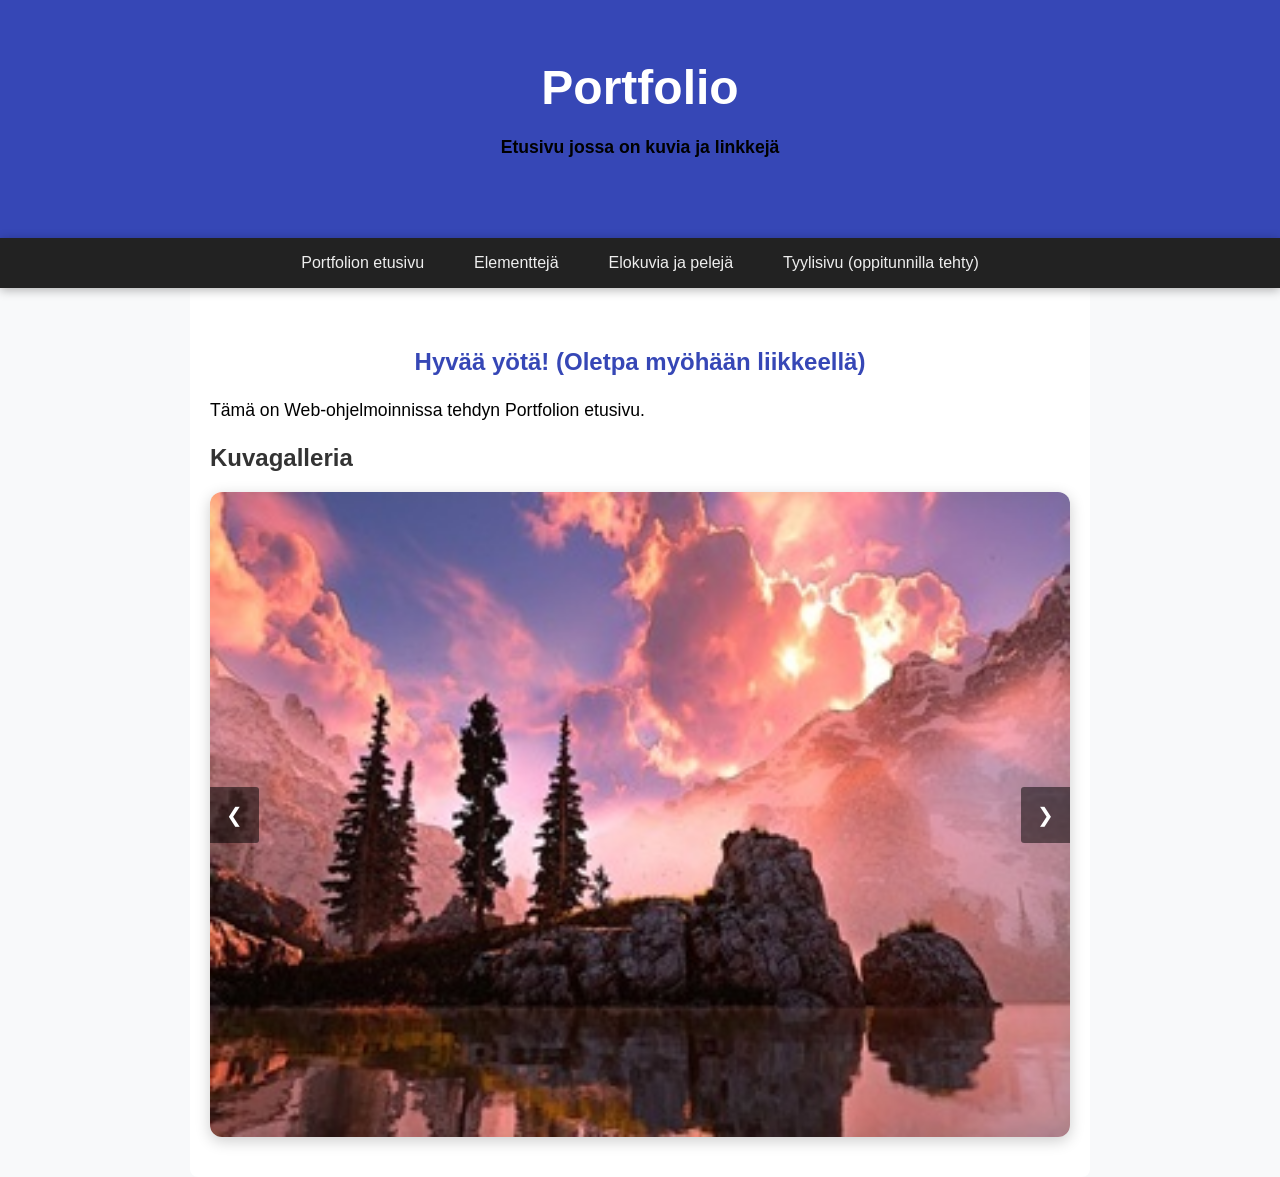
<file: index.html>
<!DOCTYPE html>
<html lang="fi">
<head>
    <meta charset="UTF-8">
    <meta name="viewport" content="width=device-width, initial-scale=1.0">
    <title>Portfolio</title>
    <link rel="stylesheet" href="pages/tyyli/tyylit_8.css">
</head>

<body>
    
<div class="header">
  <h1>Portfolio</h1>
  <p> <strong>Etusivu jossa on kuvia ja linkkejä</strong> </p>
</div>

<div class="navbar">
    <a href="index.html">Portfolion etusivu</a>
    <a href="pages/elementteja.html">Elementtejä</a>
    <a href="pages/elokuvia.html">Elokuvia ja pelejä</a>
    <a href="pages/tyylisivuista.html">Tyylisivu (oppitunnilla tehty)</a>
</div>

<div class="content">
    <h2 id="tervehdys" style="text-align:center; color:#3647b6; margin-top: 20px;"></h2>
    
    <p>Tämä on Web-ohjelmoinnissa tehdyn Portfolion etusivu.</p>
    
    <h2>Kuvagalleria</h2>
    
    <div class="carousel-container">
        <div class="carousel-slide">
            <img src="pages/kuva.jpg" alt="maisema 1">
        </div>
        <div class="carousel-slide">
            <img src="pages/t_kuva.jpg" alt="maisema 2">
        </div>
        <button id="prevBtn">&#10094;</button>
        <button id="nextBtn">&#10095;</button>
    </div>
</div>

<script>
    // Tarkistetaan nykyinen kellonaika (tunnit 0-23)
    const tunti = new Date().getHours();
    let viesti;

    // Valitaan oikea tervehdys kellon ajan mukaan:
    if (tunti < 10 && tunti > 5) {
        viesti = "Hyvää huomenta!";
    } else if (tunti < 18 && tunti >= 10) {
        viesti = "Hyvää päivää!";
    } else if (tunti < 23 && tunti >= 18) {
        viesti = "Hyvää iltaa!";
    } else {
        viesti = "Hyvää yötä! (Oletpa myöhään liikkeellä)";
    }

    // Annetaan käyttäjälle viesti:
    document.getElementById("tervehdys").innerText = viesti;
</script>


<script>
    let slideIndex = 0;
    const slides = document.getElementsByClassName("carousel-slide");

    // Näytetään ensimmäinen kuva heti
    showSlides(slideIndex);

    // Painikkeiden toiminnot:
    document.getElementById("nextBtn").addEventListener("click", () => {
        changeSlide(1);
    });

    document.getElementById("prevBtn").addEventListener("click", () => {
        changeSlide(-1);
    });

    function changeSlide(n) {
        slideIndex += n;
        showSlides(slideIndex);
    }

    function showSlides(n) {
        // Jos mennään kuvien yli, palataan alkuun
        if (n >= slides.length) { slideIndex = 0; }
        // Jos mennään nollan alle, mennään viimeiseen kuvaan
        if (n < 0) { slideIndex = slides.length - 1; }

        // Piilotetaan kaikki kuvat
        for (let i = 0; i < slides.length; i++) {
            slides[i].style.display = "none";
        }

        // Näytetään vain valittu kuva
        slides[slideIndex].style.display = "block";
    }
    

</script>
</body>
</html>
</file>
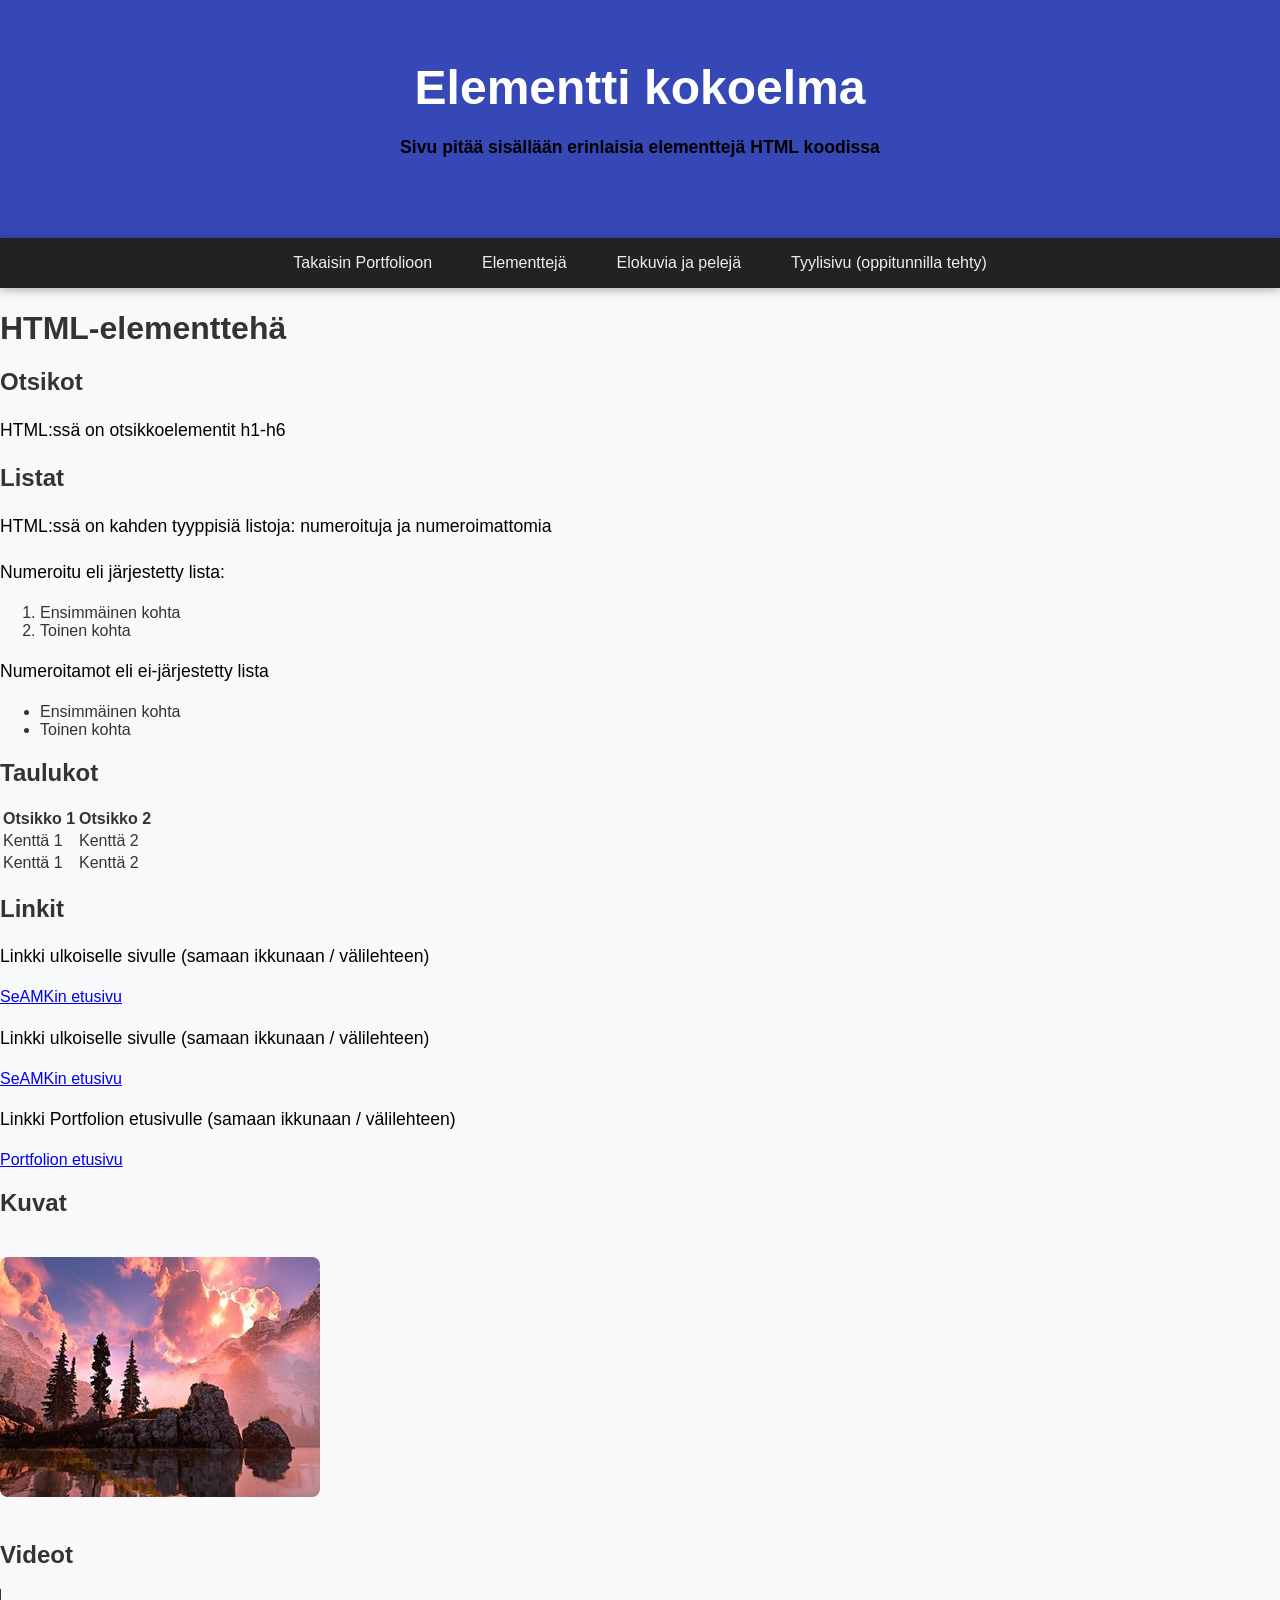
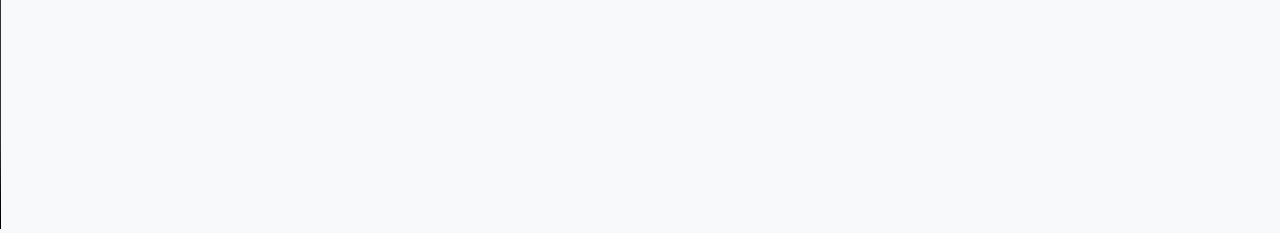
<file: pages/elementteja.html>
<!DOCTYPE html>
<html lang="fi">
<head>
    <meta charset="UTF-8">
    <meta name="viewport" content="width=device-width, initial-scale=1.0">
    <title>Elemettejä</title>
    <link rel="stylesheet" href="tyyli/tyylit_8.css">
</head>
<body>
    
<!-- Header -->
<div class="header">
  <h1>Elementti kokoelma</h1>
  <p> <strong>Sivu pitää sisällään erinlaisia elementtejä HTML koodissa</strong> </p>
</div>

    
    <!-- Navigaatiopalkki -->
<div class="navbar">
    <a href="../index.html">
      Takaisin Portfolioon</a>
    <a href="elementteja.html">
        Elementtejä</a>
    <a href="elokuvia.html">
        Elokuvia ja pelejä</a>
    <a href="tyylisivuista.html">
        Tyylisivu (oppitunnilla tehty)</a>
</div>
    <h1>HTML-elementtehä</h1>
    <h2>Otsikot</h2>
    <p>HTML:ssä on otsikkoelementit h1-h6</p>
    <h2>Listat</h2>
    <p>HTML:ssä on kahden tyyppisiä listoja: numeroituja
        ja numeroimattomia</p>

    <p>Numeroitu eli järjestetty lista:</p>
    <ol>
        <li>Ensimmäinen kohta</li>
        <li>Toinen kohta</li>
    </ol>

    <p>Numeroitamot eli ei-järjestetty lista</p>
    <ul>
        <li>Ensimmäinen kohta</li>
        <li>Toinen kohta</li>
    </ul>


    <h2>Taulukot</h2>
    <table>
        <tr>
            <th>Otsikko 1</th>
            <th>Otsikko 2</th>
        </tr>
        <tr>
            <td>Kenttä 1</td>
            <td>Kenttä 2</td>
        </tr>
        <tr>
            <td>Kenttä 1</td>
            <td>Kenttä 2</td>
        </tr>
    </table>

    <h2>Linkit</h2>
    <p>Linkki ulkoiselle sivulle (samaan ikkunaan / välilehteen)</p>
    <a href="https://www.seamk.fi/">SeAMKin etusivu</a>

    <p>Linkki ulkoiselle sivulle (samaan ikkunaan / välilehteen)</p>
    <a href="https://www.seamk.fi/" target="_blank">SeAMKin etusivu</a>

    <p>Linkki Portfolion etusivulle (samaan ikkunaan / välilehteen)</p>
    <a href="../index.html">Portfolion etusivu</a>

    <h2>Kuvat</h2>
    <img src="kuva.jpg" alt="maisema">

    <h2>Videot</h2>
    <video width="320" height="240" controls>
        <source src="video_testi.mp4" type="Video/mp4">
    </video>

</body>
</html>
</file>
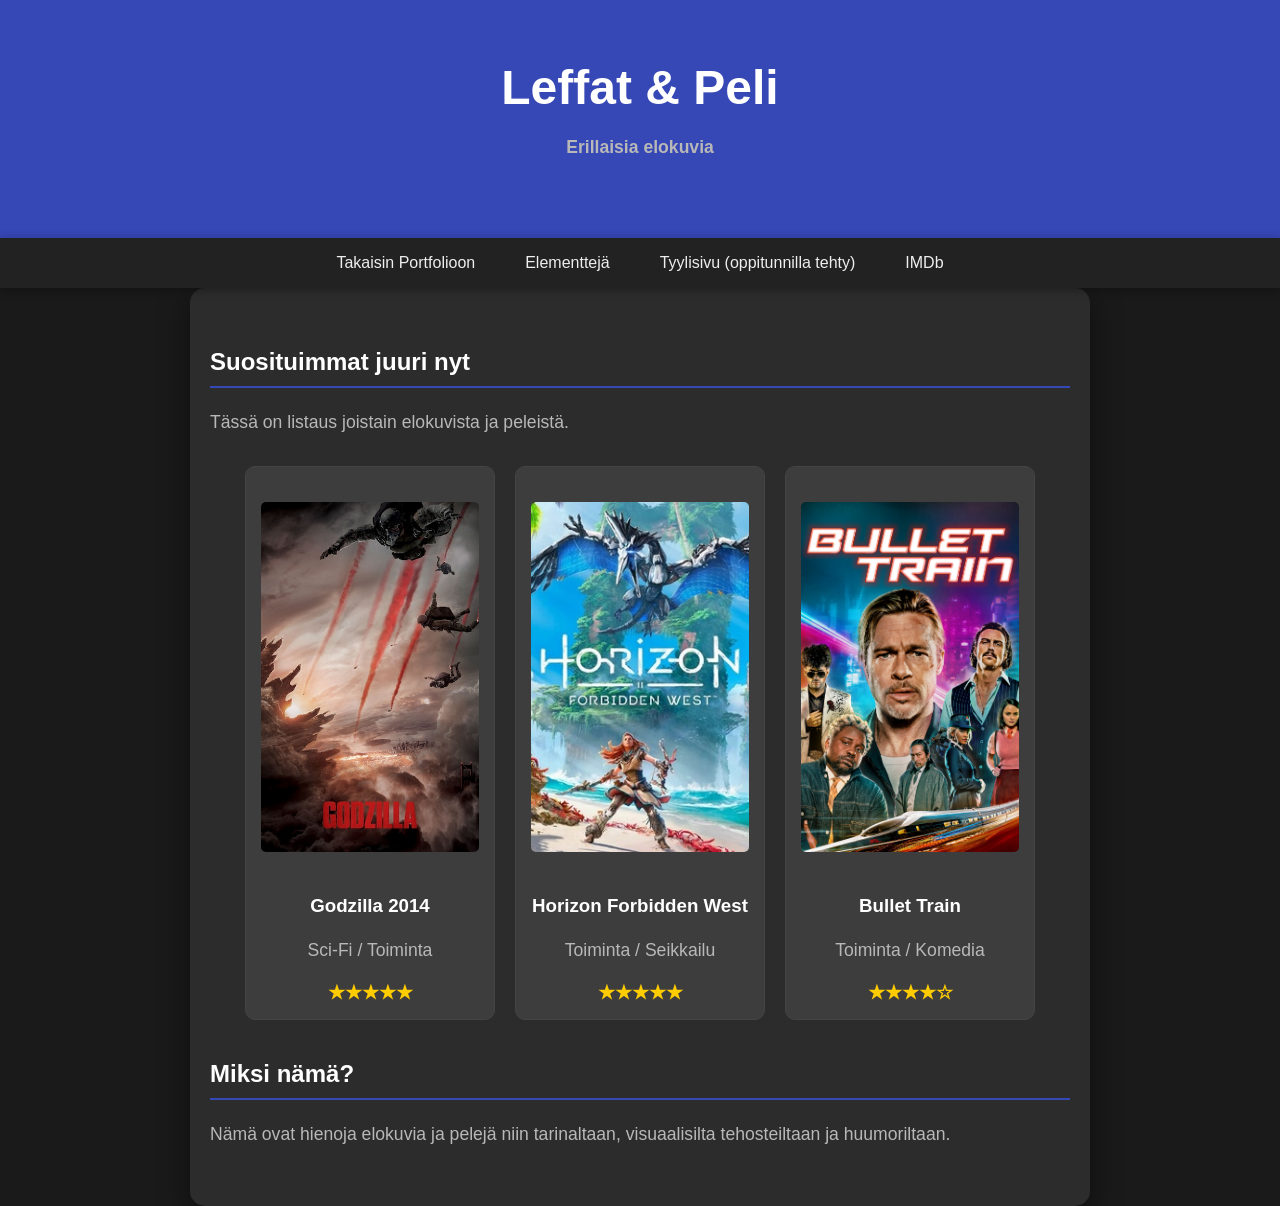
<file: pages/elokuvia.html>
<!DOCTYPE html>
<html lang="fi">
<head>
    <meta charset="UTF-8">
    <meta name="viewport" content="width=device-width, initial-scale=1.0">
    <title>Suosikkielokuvat & Pelit</title>
    <link rel="stylesheet" href="tyyli/tyylit_9.css">
    <style>
        
        body {
            background-color: #1a1a1a; /* Tummempi tausta */
            color: #f0f0f0;
        }
        
        .content {
            background-color: #2c2c2c; /* Tummanharmaa sisältöalue */
            border-radius: 15px;
            color: white;
            box-shadow: 0 10px 30px rgba(0,0,0,0.5);
        }

        .movie-grid {
            display: flex;
            flex-wrap: wrap;
            gap: 20px;
            justify-content: center;
            margin-top: 30px;
        }

        .movie-card {
            background: #3d3d3d;
            border-radius: 10px;
            padding: 15px;
            width: 250px;
            text-align: center;
            transition: transform 0.3s ease;
            border: 1px solid #444;
        }

        .movie-card:hover {
            transform: scale(1.05); /* Kortti suurenee hieman hiirellä */
            border-color: #3647b6;
        }

        .movie-card img {
            width: 100%;
            height: 350px;
            object-fit: cover; /* Pitää kuvat samanmuotoisina */
            border-radius: 5px;
        }

        .rating {
            color: #ffcc00;
            font-weight: bold;
            font-size: 1.2rem;
        }
        
        h2 {
            border-bottom: 2px solid #3647b6;
            padding-bottom: 10px;
        }
    </style>
</head>
<body>

<div class="header">
  <h1>Leffat & Peli</h1>
  <p> <strong>Erillaisia elokuvia</strong> </p>
</div>

<div class="navbar">
    <a href="../index.html">Takaisin Portfolioon</a>
    <a href="elementteja.html">Elementtejä</a>
    <a href="tyylisivuista.html">Tyylisivu (oppitunnilla tehty)</a>
    <a href="https://www.imdb.com" target="_blank">IMDb</a>
</div>

<div class="content">
    <h2>Suosituimmat juuri nyt</h2>
    <p>Tässä on listaus joistain elokuvista ja peleistä.</p>

    <div class="movie-grid">
        <div class="movie-card">
            <img src="godzilla_2014.jpg" alt="Leffan kansi">
            <h3>Godzilla 2014</h3>
            <p>Sci-Fi / Toiminta</p>
            <div class="rating">★★★★★</div>
        </div>

        <div class="movie-card">
            <img src="Horizon_Forbidden_West_cover_art.jpg" alt="Pelin kansi">
            <h3>Horizon Forbidden West</h3>
            <p>Toiminta / Seikkailu</p>
            <div class="rating">★★★★★</div>
        </div>

        <div class="movie-card">
            <img src="bullet_train.jpg" alt="Leffan kansi">
            <h3>Bullet Train</h3>
            <p>Toiminta / Komedia</p>
            <div class="rating">★★★★☆</div>
        </div>
    </div>

    <h2 style="margin-top: 40px;">Miksi nämä?</h2>
    <p>Nämä ovat hienoja elokuvia ja pelejä niin tarinaltaan, visuaalisilta tehosteiltaan ja huumoriltaan.</p>
</div>

</body>
</html>
</file>
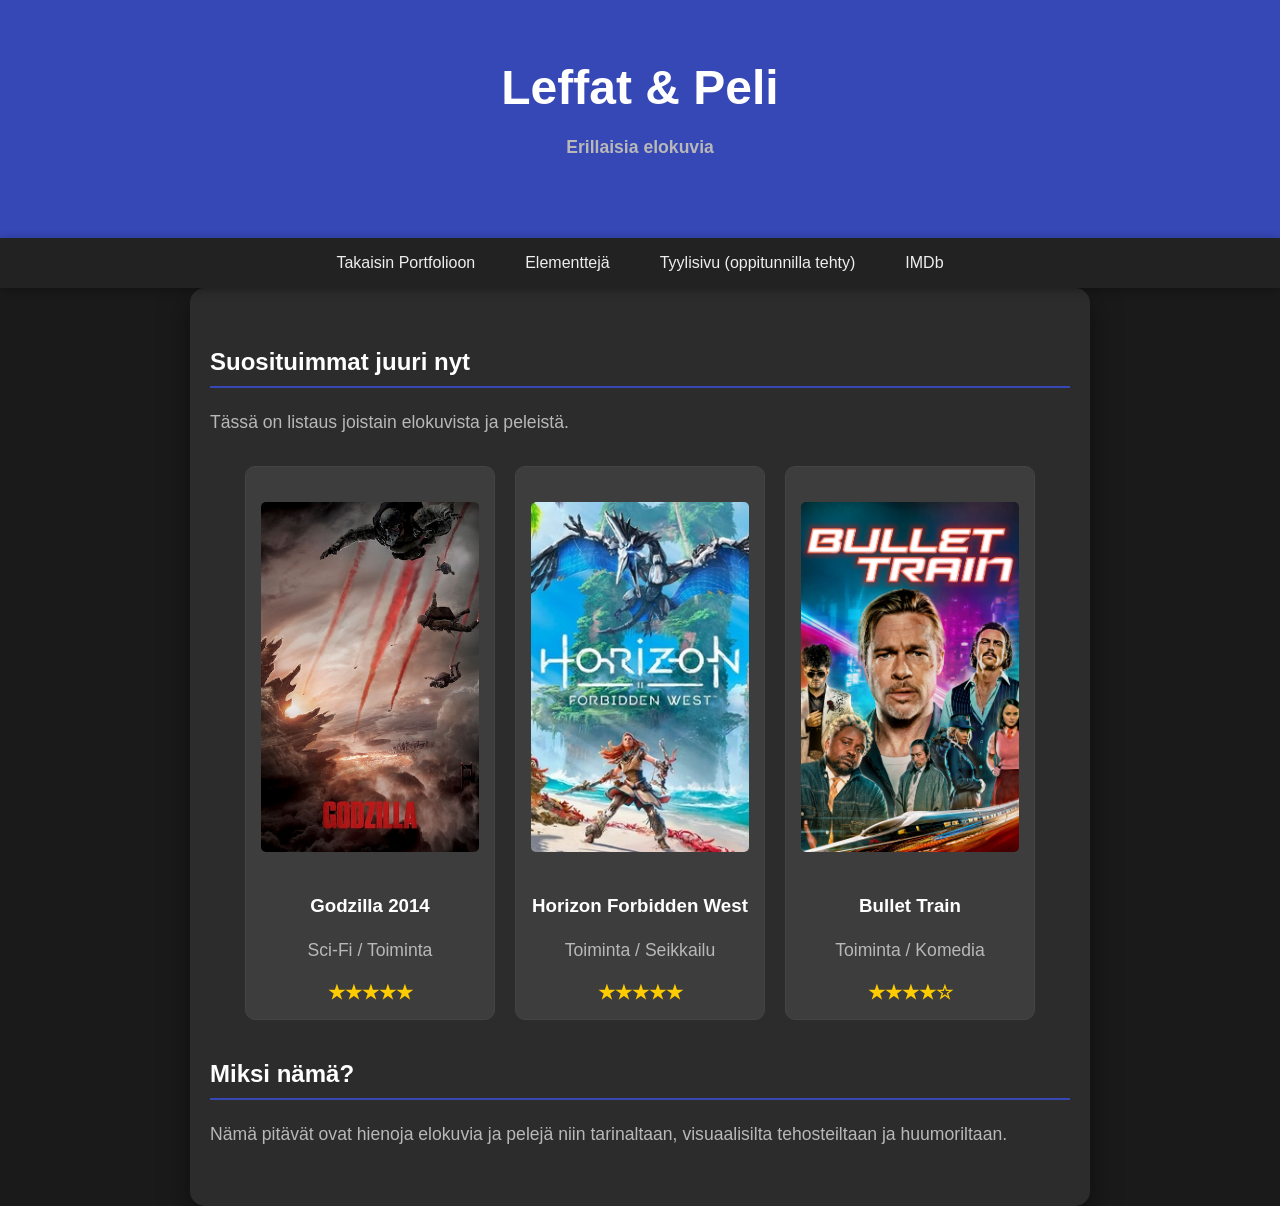
<file: pages/testi.html>
<!DOCTYPE html>
<html lang="fi">
<head>
    <meta charset="UTF-8">
    <meta name="viewport" content="width=device-width, initial-scale=1.0">
    <title>Suosikkielokuvat & Pelit</title>
    <link rel="stylesheet" href="tyyli/tyylit_9.css">
    <style>
        /* Lisätään hieman omaa "maustetta", jotta sivu erottuu kurssipohjasta */
        body {
            background-color: #1a1a1a; /* Tummempi tausta */
            color: #f0f0f0;
        }
        
        .content {
            background-color: #2c2c2c; /* Tummanharmaa sisältöalue */
            border-radius: 15px;
            color: white;
            box-shadow: 0 10px 30px rgba(0,0,0,0.5);
        }

        .movie-grid {
            display: flex;
            flex-wrap: wrap;
            gap: 20px;
            justify-content: center;
            margin-top: 30px;
        }

        .movie-card {
            background: #3d3d3d;
            border-radius: 10px;
            padding: 15px;
            width: 250px;
            text-align: center;
            transition: transform 0.3s ease;
            border: 1px solid #444;
        }

        .movie-card:hover {
            transform: scale(1.05); /* Kortti suurenee hieman hiirellä */
            border-color: #3647b6;
        }

        .movie-card img {
            width: 100%;
            height: 350px;
            object-fit: cover; /* Pitää kuvat samanmuotoisina */
            border-radius: 5px;
        }

        .rating {
            color: #ffcc00;
            font-weight: bold;
            font-size: 1.2rem;
        }
        
        h2 {
            border-bottom: 2px solid #3647b6;
            padding-bottom: 10px;
        }
    </style>
</head>
<body>

<div class="header">
  <h1>Leffat & Peli</h1>
  <p> <strong>Erillaisia elokuvia</strong> </p>
</div>

<div class="navbar">
    <a href="../index.html">Takaisin Portfolioon</a>
    <a href="elementteja.html">Elementtejä</a>
    <a href="tyylisivuista.html">Tyylisivu (oppitunnilla tehty)</a>
    <a href="https://www.imdb.com" target="_blank">IMDb</a>
</div>

<div class="content">
    <h2>Suosituimmat juuri nyt</h2>
    <p>Tässä on listaus joistain elokuvista ja peleistä.</p>

    <div class="movie-grid">
        <div class="movie-card">
            <img src="godzilla_2014.jpg" alt="Leffan kansi">
            <h3>Godzilla 2014</h3>
            <p>Sci-Fi / Toiminta</p>
            <div class="rating">★★★★★</div>
        </div>

        <div class="movie-card">
            <img src="Horizon_Forbidden_West_cover_art.jpg" alt="Pelin kansi">
            <h3>Horizon Forbidden West</h3>
            <p>Toiminta / Seikkailu</p>
            <div class="rating">★★★★★</div>
        </div>

        <div class="movie-card">
            <img src="bullet_train.jpg" alt="Leffan kansi">
            <h3>Bullet Train</h3>
            <p>Toiminta / Komedia</p>
            <div class="rating">★★★★☆</div>
        </div>
    </div>

    <h2 style="margin-top: 40px;">Miksi nämä?</h2>
    <p>Nämä pitävät ovat hienoja elokuvia ja pelejä niin tarinaltaan, visuaalisilta tehosteiltaan ja huumoriltaan.</p>
</div>

</body>
</html>
</file>
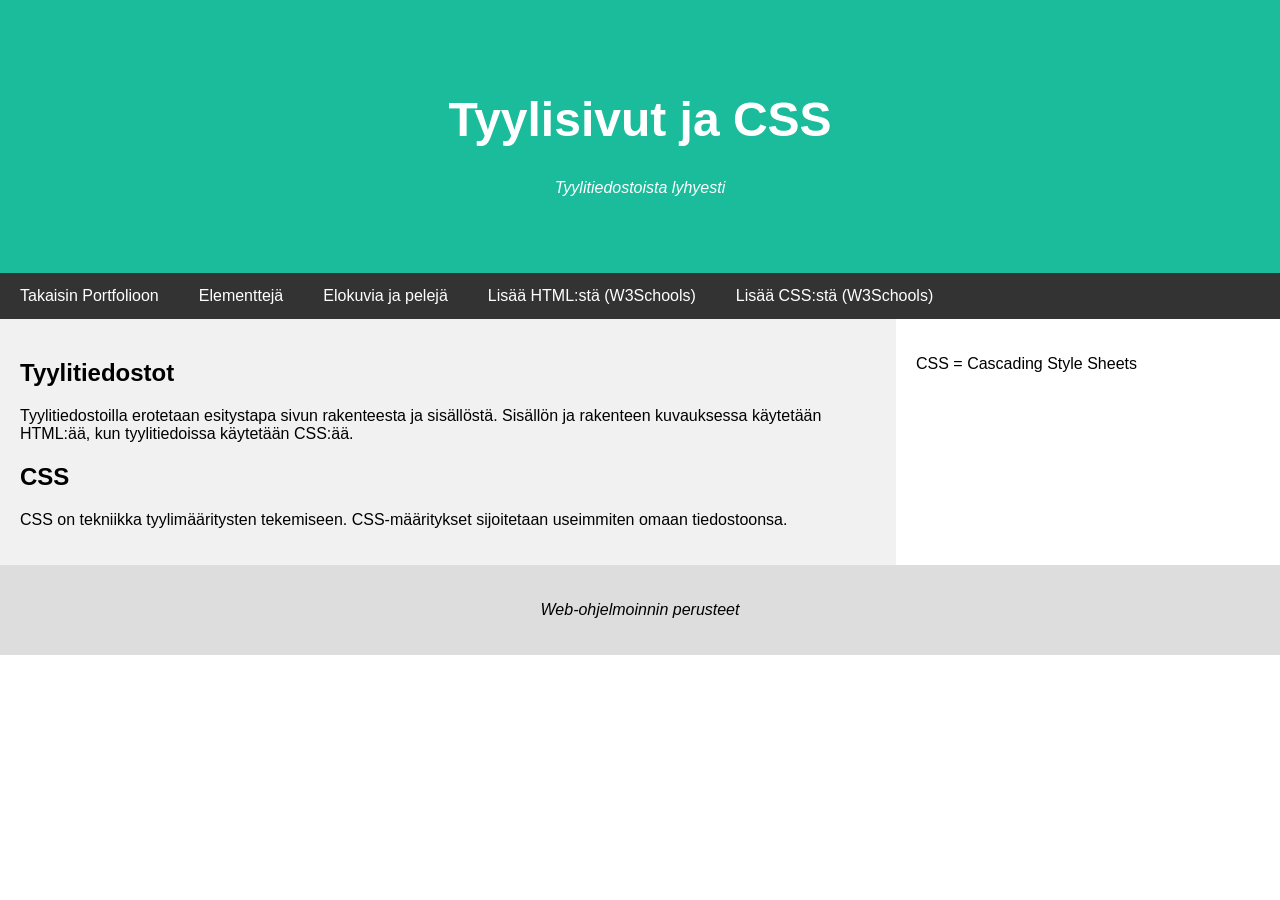
<file: pages/tyylisivuista.html>
<!DOCTYPE html>
<html>
<head>
    <title>Tyylisivuista</title>
    
    <link rel="stylesheet" href="tyyli/tyylit_t6.css">

    <meta charset="UTF-8">
    <meta name="viewport" content="width=device-width, initial-scale=1">
</head>

<body>

<!-- Header -->
<div class="header">
  <h1>Tyylisivut ja CSS</h1>
  <p class="note">Tyylitiedostoista lyhyesti</p>
</div>

<!-- Navigaatiopalkki -->
<div class="navbar">
    <a href="../index.html">
      Takaisin Portfolioon</a>
    <a href="elementteja.html">
        Elementtejä</a>
    <a href="elokuvia.html">
        Elokuvia ja pelejä</a>
    <a href="https://www.w3schools.com/html/default.asp">
        Lisää HTML:stä (W3Schools)</a>
    <a href="https://www.w3schools.com/css/default.asp">
        Lisää CSS:stä (W3Schools)</a>
</div>

<!-- Pääsisältö  -->
<div class="row">
  <div class="main">
    <h2>Tyylitiedostot</h2>
        <p>Tyylitiedostoilla erotetaan esitystapa sivun rakenteesta ja
        sisällöstä. Sisällön ja rakenteen kuvauksessa käytetään HTML:ää,
        kun tyylitiedoissa käytetään CSS:ää.</p>

    <h2>CSS</h2>
        <p>CSS on tekniikka tyylimääritysten tekemiseen. CSS-määritykset
        sijoitetaan useimmiten omaan tiedostoonsa.</p>
  </div>

  <div class="side">
    <p>CSS = Cascading Style Sheets</p>
  </div>
</div>

<!-- Footer -->
<div class="footer">
  <p class="note">Web-ohjelmoinnin perusteet</p>
</div>

</body>
</html>
</file>
<file: pages/tyyli/tyylit_8.css>
* {
  box-sizing: border-box;
}

body {
  background-color: #f8f9fa; 
  margin: 0;
  font-family: 'Segoe UI', Roboto, Helvetica, Arial, sans-serif;
  color: #333;
}

.header {
  padding: 60px 20px;
  text-align: center;
  background: #3647b6;
  color: #ffffff;
}

.header h1 {
  font-size: 3rem;
  margin: 0;
}

.navbar {
  display: flex;
  justify-content: center;
  background-color: #222;
  position: sticky;
  top: 0;
  z-index: 1000;
  box-shadow: 0 2px 10px rgba(0,0,0,0.3);
}

.navbar a {
  color: #eeeeee;
  padding: 16px 25px;
  text-decoration: none;
  text-align: center;
  font-weight: 500;
  transition: all 0.3s ease;
}


.navbar a:hover {
  background-color: #444; 
  color: #ffffff; 
}


.content {
  padding: 40px 20px;
  max-width: 900px;
  margin: 0 auto;
  background-color: white;
  border-radius: 0 0 8px 8px;
}

p {
  font-size: 1.1rem;
  line-height: 1.6;
  color: #000000;
}

img {
  max-width: 100%;
  height: auto;
  border-radius: 8px;
  margin: 20px 0;
}

@media screen and (max-width: 800px) {
  .navbar {  
    flex-direction: column;
  }
}

/* Karusellin säiliö */
.carousel-container {
    position: relative;
    max-width: 100%;
    margin: auto;
    overflow: hidden;
    border-radius: 12px;
    box-shadow: 0 4px 15px rgba(0,0,0,0.2);
}


.carousel-slide {
    display: none; 
    text-align: center;
}

.carousel-slide img {
    width: 100%;
    display: block;
    height: auto;
    margin: 0; 
}

/* Painikkeet */
#prevBtn, #nextBtn {
    position: absolute;
    top: 50%;
    transform: translateY(-50%);
    background-color: rgba(0, 0, 0, 0.5);
    color: white;
    border: none;
    padding: 16px;
    cursor: pointer;
    font-size: 20px;
    transition: 0.3s;
    border-radius: 0 3px 3px 0;
    user-select: none;
}

#nextBtn {
    right: 0;
    border-radius: 3px 0 0 3px;
}

#prevBtn:hover, #nextBtn:hover {
    background-color: rgba(0, 0, 0, 0.8);
}
</file>
<file: pages/tyyli/tyylit_9.css>
* {
  box-sizing: border-box;
}

body {
  background-color: #f8f9fa; 
  margin: 0;
  font-family: 'Segoe UI', Roboto, Helvetica, Arial, sans-serif;
  color: #333;
}


.header {
  padding: 60px 20px;
  text-align: center;
  background: #3647b6;
  color: #ffffff;
}

.header h1 {
  font-size: 3rem;
  margin: 0;
}


.navbar {
  display: flex;
  justify-content: center;
  background-color: #222; 
  position: sticky;
  top: 0;
  z-index: 1000;
  box-shadow: 0 2px 10px rgba(0,0,0,0.3); 
}

.navbar a {
  color: #eeeeee; 
  padding: 16px 25px;
  text-decoration: none;
  text-align: center;
  font-weight: 500;
  transition: all 0.3s ease;
}


.navbar a:hover {
  background-color: #444; 
  color: #ffffff; 
}


.content {
  padding: 40px 20px;
  max-width: 900px;
  margin: 0 auto;
  background-color: white; 
  border-radius: 0 0 8px 8px;
}

p {
  font-size: 1.1rem;
  line-height: 1.6;
  color: #b8b8b8;
}

img {
  max-width: 100%;
  height: auto;
  border-radius: 8px;
  margin: 20px 0;
}

@media screen and (max-width: 800px) {
  .navbar {  
    flex-direction: column;
  }
}


.carousel-container {
    position: relative;
    max-width: 100%;
    margin: auto;
    overflow: hidden;
    border-radius: 12px;
    box-shadow: 0 4px 15px rgba(0,0,0,0.2);
}


.carousel-slide {
    display: none; 
    text-align: center;
}

.carousel-slide img {
    width: 100%;
    display: block;
    height: auto;
    margin: 0; 
}


#prevBtn, #nextBtn {
    position: absolute;
    top: 50%;
    transform: translateY(-50%);
    background-color: rgba(0, 0, 0, 0.5);
    color: white;
    border: none;
    padding: 16px;
    cursor: pointer;
    font-size: 20px;
    transition: 0.3s;
    border-radius: 0 3px 3px 0;
    user-select: none;
}

#nextBtn {
    right: 0;
    border-radius: 3px 0 0 3px;
}

#prevBtn:hover, #nextBtn:hover {
    background-color: rgba(0, 0, 0, 0.8);
}
</file>
<file: pages/tyyli/tyylit_t6.css>
body {
  font-family: Arial;
  margin: 0;
}

.header {
  padding: 60px;
  text-align: center;
  background: #1abc9c;
  color: white;
}

.header h1{
  font-size: 48px;
}

.footer {
  padding: 20px;
  text-align: center;
  background: #ddd;
}

.note {
  font-style: italic;
}

/* Navigaatiopalkki */
.navbar {
  display: flex;
  background-color: #333;
}

.navbar a {
  color: white;
  padding: 14px 20px;
  text-decoration: none;
  text-align: center;
}

.navbar a:hover {
  background-color: #ddd;
  color: black;
}

* {
  box-sizing: border-box;
}

.row {
  display: flex;
  flex-wrap: wrap;
}

/* Pääsisältö */
.main {
  flex: 70%;
  padding: 20px;
  background-color: #f1f1f1;
}

/* Sivupalkki */
.side {
  flex: 30%;
  padding: 20px;
  background-color: white;
}

@media screen and (max-width: 800px) {
  .row, .navbar {  
    flex-direction: column;
  }
}
</file>
